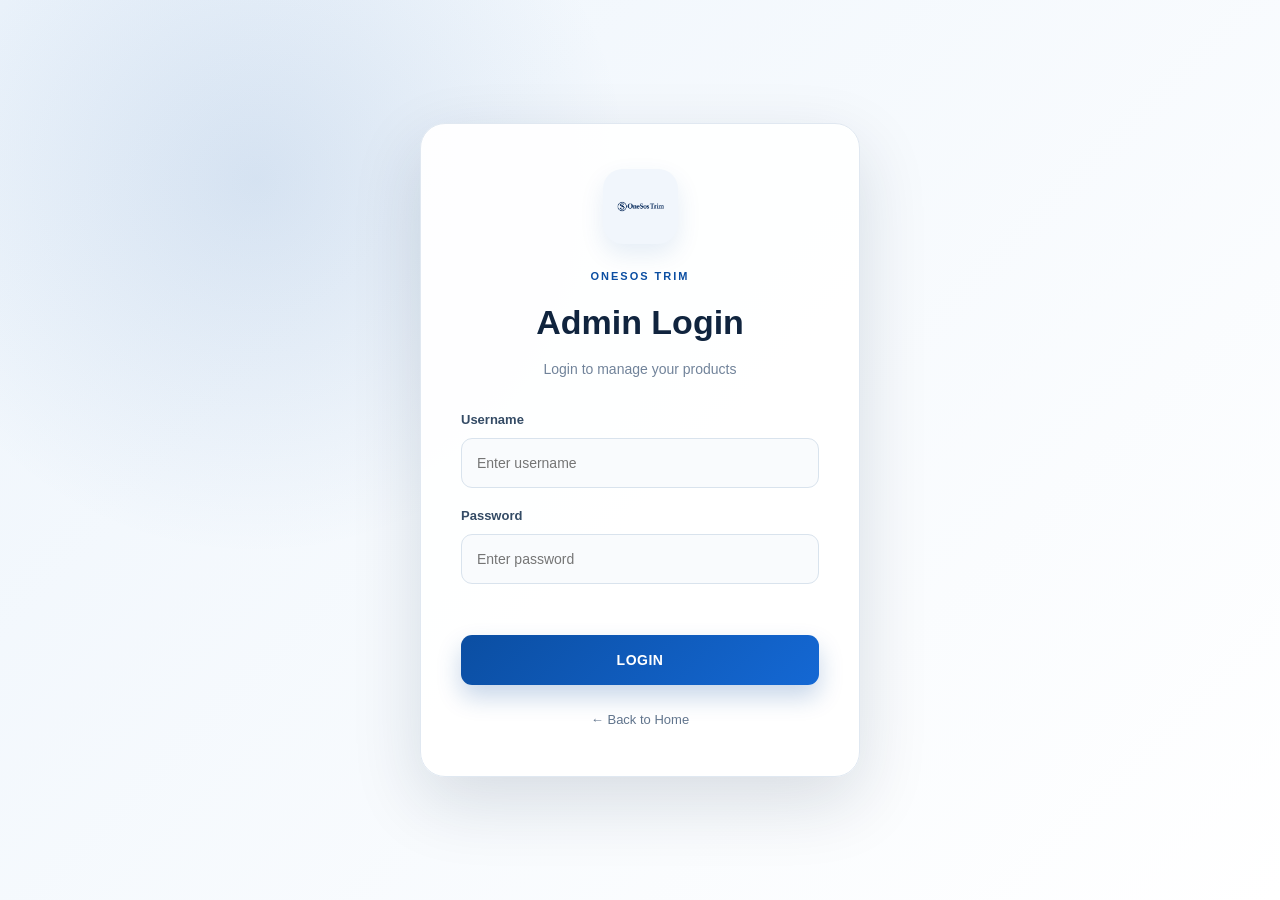
<file: frontend/admin.html>
<!DOCTYPE html>
<html lang="en">

<head>

    <meta charset="UTF-8">

    <meta
        name="viewport"
        content="width=device-width, initial-scale=1.0"
    >

    <title>OneSos Trim | Admin Login</title>

    <link
        rel="stylesheet"
        href="style.css"
    >

</head>


<body class="admin-login-page">


    <div class="admin-login-container">


        <div class="admin-login-card">


            <div class="admin-logo">

                <img
                    src="icon.png"
                    alt="OneSos Trim"
                >

            </div>


            <span class="admin-label">
                ONESOS TRIM
            </span>


            <h1>
                Admin Login
            </h1>


            <p class="admin-subtitle">
                Login to manage your products
            </p>


            <form id="adminLoginForm">


                <div class="form-group">

                    <label for="username">
                        Username
                    </label>

                    <input
                        type="text"
                        id="username"
                        placeholder="Enter username"
                        required
                    >

                </div>


                <div class="form-group">

                    <label for="password">
                        Password
                    </label>

                    <input
                        type="password"
                        id="password"
                        placeholder="Enter password"
                        required
                    >

                </div>


                <p
                    id="loginError"
                    class="login-error"
                ></p>


                <button
                    type="submit"
                    class="admin-login-btn"
                >
                    LOGIN
                </button>


            </form>


            <a
                href="index.html"
                class="back-home"
            >
                ← Back to Home
            </a>


        </div>


    </div>


    <script src="admin.js"></script>

</body>

</html>
</file>
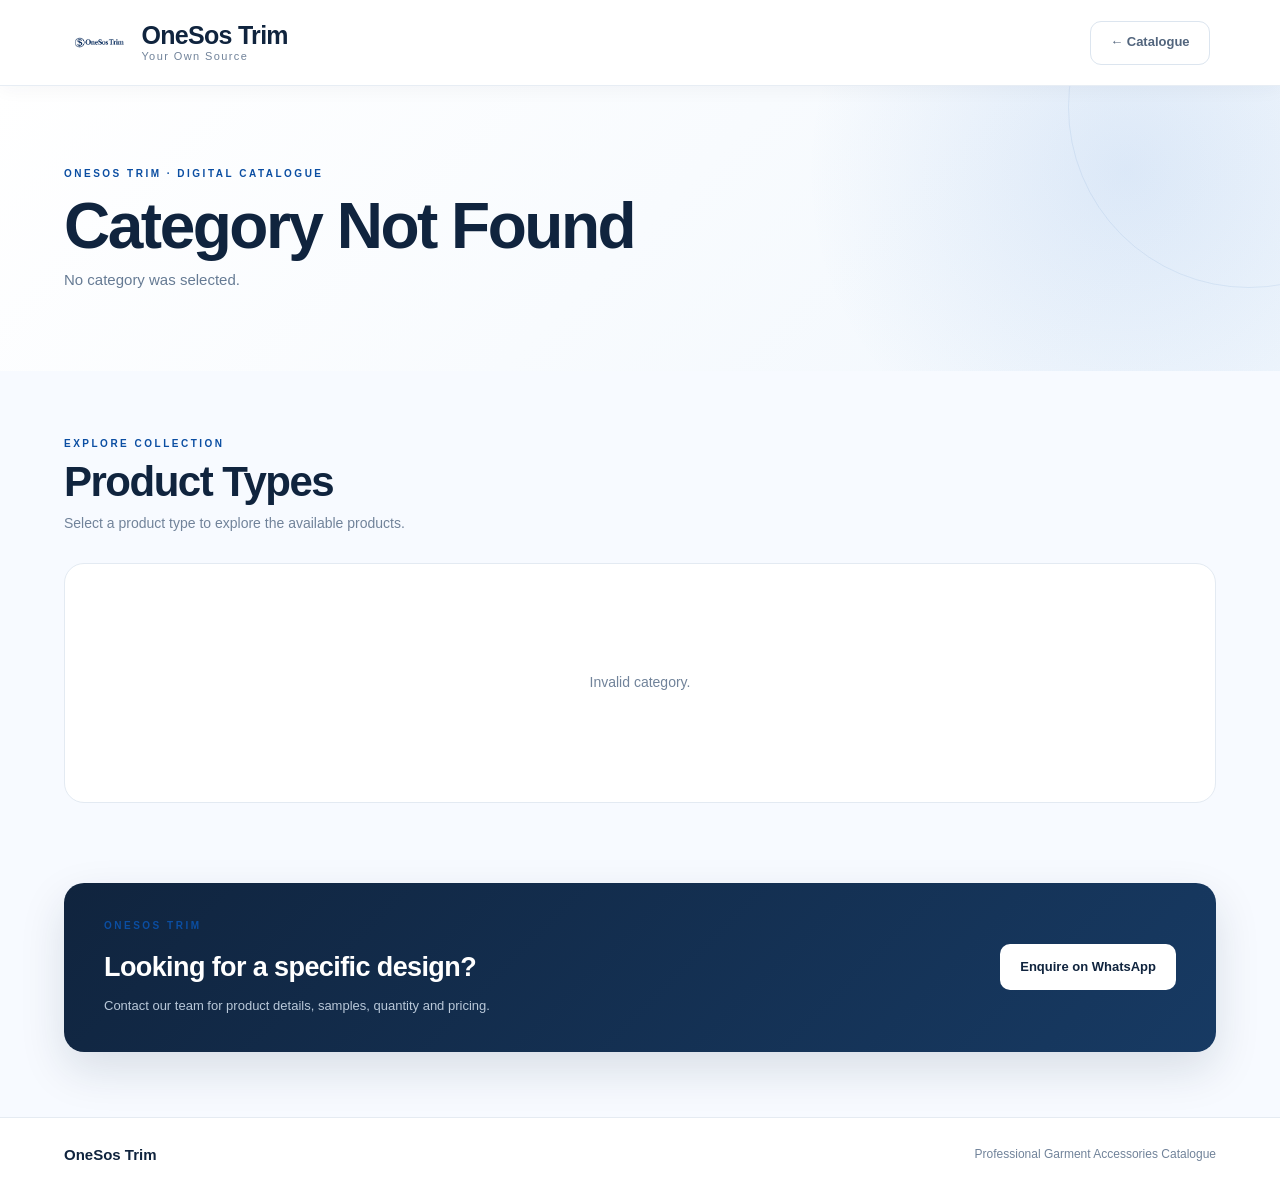
<file: frontend/category.html>
<!DOCTYPE html>
<html lang="en">

<head>
    <meta charset="UTF-8">
    <meta name="viewport" content="width=device-width, initial-scale=1.0">

    <title>OneSos Trim | Category</title>

    <link rel="stylesheet" href="style.css">
</head>

<body class="category-page">

    <!-- HEADER -->
    <header>

        <div class="brand">

            <a href="index.html" class="brand">

                <img src="icon.png" alt="OneSos Trim Logo">

                <div class="brand-text">
                    <strong>OneSos Trim</strong>
                    <span>Your Own Source</span>
                </div>

            </a>

        </div>

        <a href="index.html" class="back-btn">
            ← Catalogue
        </a>

    </header>


    <!-- CATEGORY HERO -->
    <section class="category-hero">

        <div class="category-hero-content">

            <small class="eyebrow">
                ONESOS TRIM · DIGITAL CATALOGUE
            </small>

            <h1 id="categoryName">
                Loading...
            </h1>

            <p id="categoryDescription">
                Please wait while we load this collection.
            </p>

        </div>

    </section>


    <!-- PRODUCT TYPES -->
    <section class="category-products">

        <div class="category-heading">

            <div>

                <small class="eyebrow">
                    EXPLORE COLLECTION
                </small>

                <h2>
                    Product Types
                </h2>

                <p>
                    Select a product type to explore the available products.
                </p>

            </div>

        </div>


        <!-- PRODUCT TYPE GRID -->
        <div id="typeGrid" class="category-grid">

            <div class="loading-box">

                <div class="loader"></div>

                <p>Loading product types...</p>

            </div>

        </div>

    </section>


    <!-- CTA -->
    <section class="category-cta">

        <div>

            <small class="eyebrow">
                ONESOS TRIM
            </small>

            <h2>
                Looking for a specific design?
            </h2>

            <p>
                Contact our team for product details, samples,
                quantity and pricing.
            </p>

        </div>

        <a href="https://wa.me/?text=Hello%20OneSos%20Trim%2C%20I%20am%20interested%20in%20your%20products."
            target="_blank" class="primary">
            Enquire on WhatsApp
        </a>

    </section>


    <!-- FOOTER -->
    <footer>

        <b>OneSos Trim</b>

        <span>
            Professional Garment Accessories Catalogue
        </span>

    </footer>


    <script src="category.js"></script>

</body>

</html>
</file>
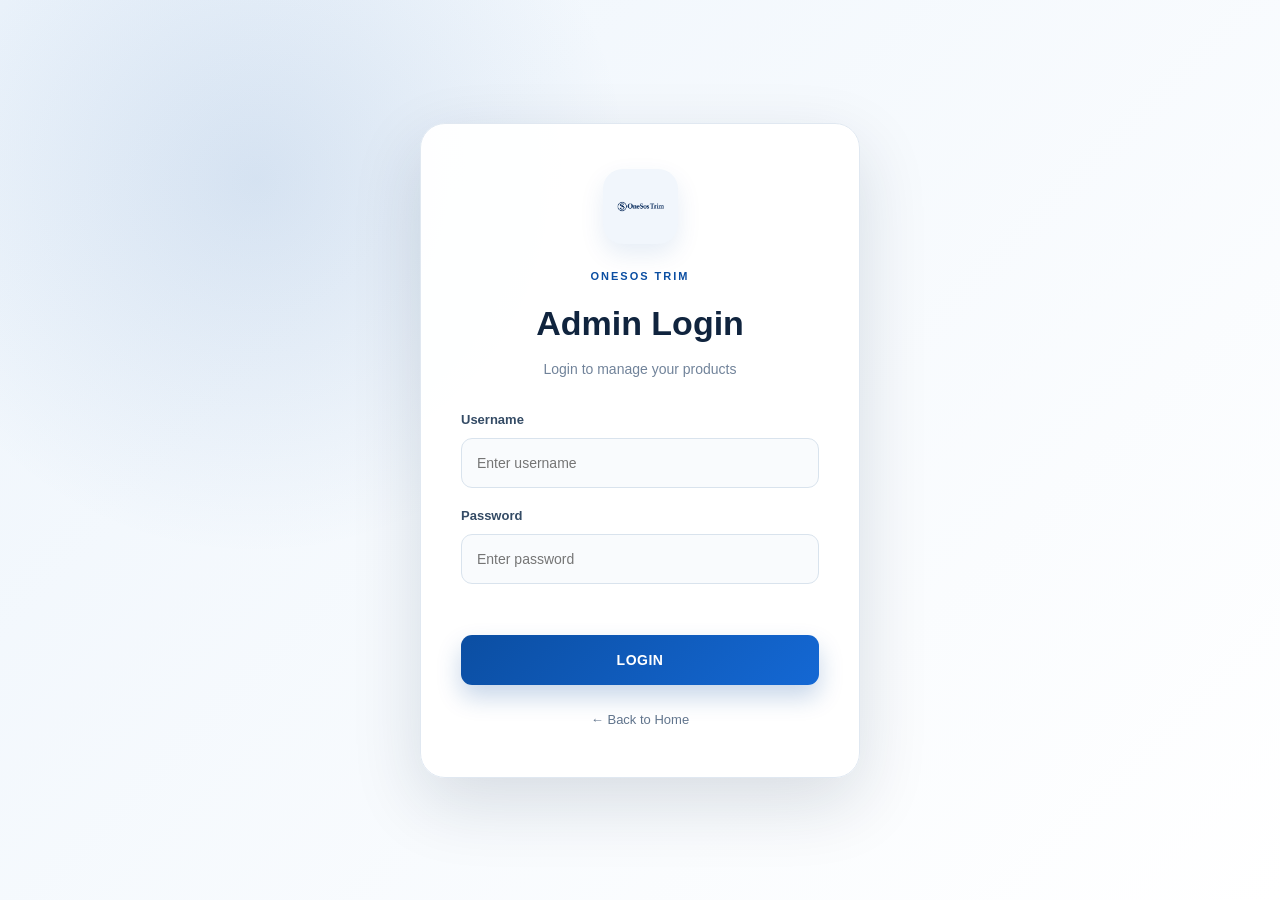
<file: frontend/dashboard.html>
<!DOCTYPE html>
<html lang="en">

<head>

    <meta charset="UTF-8">

    <meta
        name="viewport"
        content="width=device-width, initial-scale=1.0"
    >

    <title>OneSos Trim | Admin Dashboard</title>

    <link
        rel="stylesheet"
        href="style.css"
    >

</head>


<body class="dashboard-page">


    <!-- ================= NAVBAR ================= -->

    <header class="dashboard-navbar">

        <div class="dashboard-nav-container">

            <a
                href="index.html"
                class="dashboard-brand"
            >

                <img
                    src="icon.png"
                    alt="OneSos Trim"
                >

                <div>

                    <strong>
                        OneSos Trim
                    </strong>

                    <span>
                        Admin Panel
                    </span>

                </div>

            </a>


            <button
                id="logoutBtn"
                class="logout-btn"
                type="button"
            >
                Logout
            </button>

        </div>

    </header>



    <!-- ================= DASHBOARD ================= -->

    <main class="dashboard-main">

        <div class="dashboard-container">


            <!-- ================= HEADING ================= -->

            <div class="dashboard-heading">

                <div>

                    <span>
                        ADMINISTRATION
                    </span>

                    <h1>
                        Product Management
                    </h1>

                    <p>
                        Add, edit and manage your OneSos Trim products.
                    </p>

                </div>


                <button
                    id="addProductBtn"
                    class="primary-btn"
                    type="button"
                >
                    + Add Product
                </button>

            </div>



            <!-- ================= PRODUCT TABLE ================= -->

            <section class="admin-products-section">


                <div class="admin-section-header">

                    <div>

                        <h2>
                            Products
                        </h2>

                        <p>
                            Products currently available in the catalogue.
                        </p>

                    </div>


                    <span
                        id="productCount"
                        class="product-count"
                    >
                        0 Products
                    </span>

                </div>



                <div
                    id="adminProductList"
                    class="admin-product-list"
                >

                    <div class="admin-loading">

                        <div class="loader"></div>

                        <p>
                            Loading products...
                        </p>

                    </div>

                </div>


            </section>


        </div>

    </main>



    <!-- ================= ADD / EDIT PRODUCT MODAL ================= -->

    <div
        id="productFormModal"
        class="admin-modal hidden"
    >

        <div class="admin-modal-box">


            <!-- CLOSE -->

            <button
                id="formClose"
                class="modal-close"
                type="button"
                aria-label="Close"
            >
                ×
            </button>



            <div class="admin-modal-content">


                <span class="admin-label">
                    PRODUCT MANAGEMENT
                </span>


                <h2 id="formTitle">
                    Add New Product
                </h2>



                <form id="productForm">


                    <!-- ================= CATEGORY ================= -->

                    <div class="form-group">

                        <label for="productCategory">
                            Category
                        </label>

                        <select
                            id="productCategory"
                            required
                        >

                            <option value="">
                                Select Category
                            </option>

                        </select>

                    </div>



                    <!-- ================= PRODUCT TYPE ================= -->

                    <div class="form-group">

                        <label for="productType">
                            Product Type
                        </label>

                        <select
                            id="productType"
                            required
                        >

                            <option value="">
                                Select Type
                            </option>

                        </select>

                    </div>



                    <!-- ================= PRODUCT NAME ================= -->

                    <div class="form-group">

                        <label for="productName">
                            Product Name
                        </label>

                        <input
                            type="text"
                            id="productName"
                            placeholder="Enter product name"
                            required
                        >

                    </div>



                    <!-- ================= DESCRIPTION ================= -->

                    <div class="form-group">

                        <label for="productDescription">
                            Description
                        </label>

                        <textarea
                            id="productDescription"
                            rows="5"
                            placeholder="Enter product description"
                            required
                        ></textarea>

                    </div>



                    <!-- ================= PRODUCT IMAGE ================= -->

                    <div class="form-group">

                        <label>
                            Product Image
                        </label>


                        <!-- ================= MOBILE CAMERA ================= -->

                        <input
                            type="file"
                            id="productCamera"
                            accept="image/*"
                            capture="environment"
                            hidden
                        >


                        <button
                            type="button"
                            id="takePhotoBtn"
                            class="camera-upload-btn"
                        >
                            📷 Take Photo
                        </button>



                        <!-- ================= GALLERY / PC ================= -->

                        <input
                            type="file"
                            id="productImage"
                            accept="image/*"
                        >


                        <small>
                            📱 Mobile: Take a photo or select from gallery.
                            <br>
                            💻 PC: Select an image from your computer.
                        </small>



                        <!-- ================= NEW IMAGE PREVIEW ================= -->

                        <div
                            id="newImagePreviewBox"
                            class="new-image-preview-box hidden"
                        >

                            <span>
                                New Image Preview
                            </span>

                            <img
                                id="newProductImagePreview"
                                src=""
                                alt="New Product Preview"
                            >

                        </div>

                    </div>



                    <!-- ================= CURRENT IMAGE ================= -->

                    <div
                        id="currentImageBox"
                        class="current-image-box hidden"
                    >

                        <span>
                            Current Image
                        </span>

                        <img
                            id="currentProductImage"
                            src=""
                            alt="Current Product"
                        >

                    </div>



                    <!-- ================= FORM MESSAGE ================= -->

                    <p
                        id="formMessage"
                        class="form-message"
                    ></p>



                    <!-- ================= SAVE BUTTON ================= -->

                    <button
                        type="submit"
                        id="saveProductBtn"
                        class="admin-save-btn"
                    >
                        ADD PRODUCT
                    </button>


                </form>


            </div>

        </div>

    </div>



    <!-- ================= JAVASCRIPT ================= -->

    <script src="dashboard.js"></script>

</body>

</html>
</file>
<file: frontend/style.css>
/* =========================================================
   ONESOS TRIM - MAIN WEBSITE
   STEP 2 : HOME PAGE DESIGN
========================================================= */

* {
    margin: 0;
    padding: 0;
    box-sizing: border-box;
}

html {
    scroll-behavior: smooth;
}

body {
    font-family: Arial, Helvetica, sans-serif;
    background: #f5f8fc;
    color: #10243e;
    line-height: 1.6;
}

/* =========================================================
   NAVBAR
========================================================= */

/* =========================
   NAVBAR
========================= */

.nav-container {
    width: 100%;
    height: 78px;

    display: flex;
    align-items: center;
    justify-content: center;
}

.nav-links {
    display: flex;
    align-items: center;
    justify-content: center;
    gap: 38px;
}

.nav-links a {
    text-decoration: none;
    color: #374151;
    font-size: 15px;
    font-weight: 500;
    padding: 8px 0;
}

.nav-links a:hover {
    color: #111827;
}

.nav-links a.active {
    color: #111827;
    font-weight: 600;
}
.mobile-menu {
    display: none;
}

/* =========================================================
   MOBILE
========================================================= */

@media (max-width: 700px) {

    .navbar .brand-logo {
        width: 58px;
        height: 48px;
    }

    .navbar .brand-logo img {
        width: 58px;
        height: 48px;
    }

    .navbar .brand span {
        font-size: 11px;
    }
}

/* Brand */

.brand {
    display: flex;
    align-items: center;
    gap: 12px;

    text-decoration: none;
    color: #10243e;
}

.brand img {
    width: 108px;
    height: 58px;

    object-fit: contain;

    border-radius: 12px;
}

.brand-text {
    display: flex;
    flex-direction: column;
}

.brand-text strong {
    font-size: 20px;
    font-weight: 800;
    letter-spacing: -0.5px;
}

.brand-text span {
    font-size: 11px;
    color: #708198;
    letter-spacing: 1px;
}

/* Navigation */

.nav-links {
    display: flex;
    align-items: center;
    gap: 28px;
}

.nav-links a {
    position: relative;

    text-decoration: none;

    color: #52657d;

    font-size: 14px;
    font-weight: 600;

    transition: 0.3s ease;
}

.nav-links a:hover,
.nav-links a.active {
    color: #0b4ea2;
}

.nav-links a.active::after {
    content: "";

    position: absolute;

    left: 0;
    right: 0;
    bottom: -8px;

    height: 2px;

    background: #0b4ea2;

    border-radius: 10px;
}

.nav-links .admin-link {
    padding: 10px 18px;

    color: white;

    background: #0b4ea2;

    border-radius: 10px;

    box-shadow: 0 8px 20px rgba(11, 78, 162, 0.22);
}

.nav-links .admin-link:hover {
    color: white;

    transform: translateY(-2px);

    box-shadow: 0 12px 25px rgba(11, 78, 162, 0.3);
}

.nav-links .admin-link::after {
    display: none;
}

.mobile-menu {
    display: none;

    border: none;
    background: transparent;

    font-size: 28px;

    cursor: pointer;
}

/* =========================================================
   HERO
========================================================= */

.hero {
    position: relative;

    min-height: 560px;

    display: flex;
    align-items: center;

    overflow: hidden;

    background:
        radial-gradient(
            circle at 80% 20%,
            rgba(11, 78, 162, 0.13),
            transparent 30%
        ),
        radial-gradient(
            circle at 15% 80%,
            rgba(16, 36, 62, 0.08),
            transparent 30%
        ),
        linear-gradient(
            135deg,
            #ffffff,
            #eef5fc
        );
}

.hero::before {
    content: "";

    position: absolute;

    width: 500px;
    height: 500px;

    border-radius: 50%;

    border: 1px solid rgba(11, 78, 162, 0.08);

    right: -180px;
    top: -160px;

    animation: heroFloat 7s ease-in-out infinite;
}

.hero::after {
    content: "";

    position: absolute;

    width: 300px;
    height: 300px;

    border-radius: 50%;

    border: 1px solid rgba(11, 78, 162, 0.07);

    left: -150px;
    bottom: -140px;
}

.hero-container {
    position: relative;
    z-index: 2;

    width: min(1200px, 92%);
    margin: auto;

    display: flex;
    align-items: center;

    min-height: 560px;
}

.hero-content {
    max-width: 850px;

    animation: heroContent 0.9s ease forwards;
}

.hero-label {
    display: inline-block;

    margin-bottom: 18px;

    font-size: 12px;
    font-weight: 800;

    letter-spacing: 2px;

    color: #0b4ea2;
}

.hero h1 {
    max-width: 850px;

    font-size: clamp(42px, 6vw, 76px);

    line-height: 1.05;

    letter-spacing: -3px;

    color: #10243e;

    margin-bottom: 25px;
}

.hero h1 span {
    display: block;

    color: #0b4ea2;
}

.hero p {
    max-width: 680px;

    font-size: 18px;

    color: #60748c;

    margin-bottom: 32px;
}

.hero-buttons {
    display: flex;
    gap: 14px;
    flex-wrap: wrap;
}

/* Buttons */

.primary-btn,
.secondary-btn {
    display: inline-flex;

    align-items: center;
    justify-content: center;

    min-height: 48px;

    padding: 0 24px;

    border-radius: 12px;

    text-decoration: none;

    font-size: 14px;
    font-weight: 700;

    cursor: pointer;

    transition:
        transform 0.3s ease,
        box-shadow 0.3s ease,
        background 0.3s ease;
}

.primary-btn {
    color: white;

    background: linear-gradient(
        135deg,
        #0b4ea2,
        #1468d4
    );

    box-shadow:
        0 12px 28px rgba(11, 78, 162, 0.25);
}

.primary-btn:hover {
    color: white;

    transform: translateY(-3px);

    box-shadow:
        0 18px 35px rgba(11, 78, 162, 0.32);
}

.secondary-btn {
    color: #10243e;

    background: white;

    border: 1px solid #dce5ef;
}

.secondary-btn:hover {
    transform: translateY(-3px);

    border-color: #0b4ea2;

    color: #0b4ea2;
}

/* =========================================================
   ABOUT
========================================================= */

.about-section {
    padding: 100px 0;

    background: white;
}

.section-container {
    width: min(1200px, 92%);
    margin: auto;
}

.section-heading span,
.products-heading span,
.enquire-container > div > span {
    display: block;

    margin-bottom: 10px;

    font-size: 11px;

    font-weight: 800;

    letter-spacing: 2px;

    color: #0b4ea2;
}

.section-heading h2,
.products-heading h2 {
    font-size: clamp(32px, 4vw, 48px);

    line-height: 1.15;

    color: #10243e;

    letter-spacing: -1.5px;
}

.about-content {
    margin-top: 30px;

    max-width: 800px;
}

.about-content p {
    margin-bottom: 15px;

    color: #64778e;

    font-size: 16px;
}

/* =========================================================
   PRODUCTS
========================================================= */

.products-section {
    padding: 100px 0;

    background:
        linear-gradient(
            180deg,
            #f5f8fc 0%,
            #ffffff 100%
        );
}

.products-heading {
    margin-bottom: 45px;
}

.products-heading p {
    margin-top: 12px;

    color: #71839a;
}

/* Product Grid */

.product-grid {
    display: grid;

    grid-template-columns:
        repeat(3, minmax(0, 1fr));

    gap: 28px;

    perspective: 1200px;
}

/* Product Card */

.product-card {
    position: relative;

    overflow: hidden;

    background: white;

    border: 1px solid #e3eaf2;

    border-radius: 22px;

    box-shadow:
        0 12px 35px rgba(16, 36, 62, 0.07);

    transform-style: preserve-3d;

    transition:
        transform 0.4s ease,
        box-shadow 0.4s ease,
        border-color 0.4s ease;

    animation: cardAppear 0.7s ease both;
}

.product-card:hover {
    transform:
        translateY(-10px)
        rotateX(2deg)
        rotateY(-2deg);

    border-color: rgba(11, 78, 162, 0.25);

    box-shadow:
        0 25px 55px rgba(16, 36, 62, 0.14);
}

/* Card Image */

.product-card-image {
    position: relative;

    width: 100%;

    height: 280px;

    overflow: hidden;

    background: #eef3f8;
}

.product-card-image img {
    width: 100%;
    height: 100%;

    object-fit: cover;

    display: block;

    transition:
        transform 0.6s ease;
}

.product-card:hover .product-card-image img {
    transform: scale(1.08);
}

/* Card Content */

.product-card-content {
    padding: 22px;
}

.product-type {
    display: inline-block;

    padding: 5px 10px;

    margin-bottom: 10px;

    border-radius: 20px;

    background: #edf5ff;

    color: #0b4ea2;

    font-size: 11px;

    font-weight: 800;

    letter-spacing: 0.5px;
}

.product-card-content h3 {
    margin-bottom: 8px;

    font-size: 21px;

    color: #10243e;
}

.product-card-content p {
    display: -webkit-box;

    -webkit-line-clamp: 3;
    -webkit-box-orient: vertical;

    overflow: hidden;

    min-height: 72px;

    color: #71839a;

    font-size: 14px;
}

.view-product {
    display: inline-flex;

    margin-top: 18px;

    color: #0b4ea2;

    font-size: 13px;

    font-weight: 800;

    text-decoration: none;
}

.view-product:hover {
    text-decoration: underline;
}

/* =========================================================
   LOADING
========================================================= */

.loading-message {
    grid-column: 1 / -1;

    min-height: 250px;

    display: flex;

    align-items: center;
    justify-content: center;

    flex-direction: column;

    gap: 15px;

    color: #71839a;
}

.loader {
    width: 38px;
    height: 38px;

    border-radius: 50%;

    border: 4px solid #dce8f5;

    border-top-color: #0b4ea2;

    animation: spin 0.8s linear infinite;
}

/* =========================================================
   ENQUIRE
========================================================= */

.enquire-section {
    padding: 80px 0;

    background: #10243e;

    color: white;
}

.enquire-container {
    width: min(1200px, 92%);
    margin: auto;

    display: flex;

    align-items: center;
    justify-content: space-between;

    gap: 30px;
}

.enquire-container > div > span {
    color: #6ea9f5;
}

.enquire-container h2 {
    font-size: clamp(28px, 4vw, 42px);

    margin-bottom: 10px;
}

.enquire-container p {
    color: #b7c6d7;
}

/* =========================================================
   FOOTER
========================================================= */

.footer {
    padding: 30px 0;

    background: #0a192b;

    color: white;
}

.footer-container {
    width: min(1200px, 92%);
    margin: auto;

    display: flex;

    justify-content: space-between;
    align-items: center;

    gap: 20px;
}

.footer strong {
    font-size: 18px;
}

.footer p,
.footer span {
    color: #8fa2b8;

    font-size: 13px;
}

/* =========================================================
   PRODUCT MODAL
========================================================= */

.product-modal {
    position: fixed;

    inset: 0;

    z-index: 5000;

    display: flex;

    align-items: center;
    justify-content: center;

    padding: 20px;

    background: rgba(8, 25, 43, 0.72);

    backdrop-filter: blur(8px);

    opacity: 1;

    transition: 0.3s ease;
}

.product-modal.hidden {
    display: none;
}

.product-modal-box {
    position: relative;

    width: min(900px, 95vw);

    max-height: 90vh;

    overflow: auto;

    display: grid;

    grid-template-columns: 1fr 1fr;

    background: white;

    border-radius: 24px;

    overflow: hidden;

    box-shadow:
        0 30px 80px rgba(0, 0, 0, 0.3);

    animation: modalOpen 0.35s ease;
}

.modal-close {
    position: absolute;

    top: 15px;
    right: 15px;

    z-index: 5;

    width: 40px;
    height: 40px;

    border: none;

    border-radius: 50%;

    background: rgba(255, 255, 255, 0.9);

    color: #10243e;

    font-size: 25px;

    cursor: pointer;

    box-shadow: 0 5px 20px rgba(0, 0, 0, 0.12);
}

.modal-image {
    min-height: 450px;

    background: #eef3f8;
}

.modal-image img {
    width: 100%;
    height: 100%;

    object-fit: cover;
}

.modal-content {
    padding: 50px 40px;

    display: flex;

    flex-direction: column;

    justify-content: center;
}

.modal-content > span {
    color: #0b4ea2;

    font-size: 12px;

    font-weight: 800;

    letter-spacing: 1px;

    text-transform: uppercase;
}

.modal-content h2 {
    margin: 12px 0;

    font-size: 32px;

    color: #10243e;
}

.modal-content p {
    margin-bottom: 25px;

    color: #71839a;
}

/* =========================================================
   ANIMATIONS
========================================================= */

@keyframes heroContent {

    from {
        opacity: 0;
        transform: translateY(35px);
    }

    to {
        opacity: 1;
        transform: translateY(0);
    }

}

@keyframes heroFloat {

    0%,
    100% {
        transform: translateY(0) rotate(0deg);
    }

    50% {
        transform: translateY(20px) rotate(8deg);
    }

}

@keyframes cardAppear {

    from {
        opacity: 0;
        transform: translateY(30px);
    }

    to {
        opacity: 1;
        transform: translateY(0);
    }

}

@keyframes spin {

    to {
        transform: rotate(360deg);
    }

}

@keyframes modalOpen {

    from {
        opacity: 0;
        transform: scale(0.92) translateY(20px);
    }

    to {
        opacity: 1;
        transform: scale(1) translateY(0);
    }

}

/* =========================================================
   TABLET
========================================================= */

@media (max-width: 900px) {

    .nav-links {
        gap: 16px;
    }

    .product-grid {
        grid-template-columns:
            repeat(2, minmax(0, 1fr));
    }

    .hero h1 {
        font-size: 52px;
    }

}

/* =========================================================
   MOBILE
========================================================= */

@media (max-width: 700px) {

    .nav-container {
        min-height: 70px;
    }

    .nav-links {
        display: none;
    }

    .mobile-menu {
        display: block;
    }

    .hero {
        min-height: 520px;
    }

    .hero-container {
        min-height: 520px;
    }

    .hero h1 {
        font-size: 43px;

        letter-spacing: -2px;
    }

    .hero p {
        font-size: 16px;
    }

    .product-grid {
        grid-template-columns: 1fr;

        gap: 20px;
    }

    .product-card-image {
        height: 250px;
    }

    .about-section,
    .products-section {
        padding: 70px 0;
    }

    .enquire-container {
        flex-direction: column;

        align-items: flex-start;
    }

    .footer-container {
        flex-direction: column;

        align-items: flex-start;
    }

    .product-modal-box {
        grid-template-columns: 1fr;
    }

    .modal-image {
        min-height: 300px;
    }

    .modal-content {
        padding: 30px;
    }

}


/* =========================================================
   ADMIN LOGIN
========================================================= */

.admin-login-page {
    min-height: 100vh;

    display: flex;
    align-items: center;
    justify-content: center;

    padding: 30px;

    background:
        radial-gradient(
            circle at 20% 20%,
            rgba(11, 78, 162, 0.12),
            transparent 30%
        ),
        linear-gradient(
            135deg,
            #eef5fc,
            #ffffff
        );
}


.admin-login-container {
    width: 100%;
    max-width: 440px;
}


.admin-login-card {
    padding: 45px 40px;

    background: rgba(255, 255, 255, 0.95);

    border: 1px solid #e0e8f1;

    border-radius: 25px;

    text-align: center;

    box-shadow:
        0 25px 70px rgba(16, 36, 62, 0.14);

    animation: adminCardAppear 0.7s ease;
}


.admin-logo {
    width: 75px;
    height: 75px;

    margin: 0 auto 18px;

    display: flex;
    align-items: center;
    justify-content: center;

    border-radius: 20px;

    background: #f1f6fc;

    box-shadow:
        0 10px 25px rgba(11, 78, 162, 0.1);
}


.admin-logo img {
    width: 55px;
    height: 55px;

    object-fit: contain;
}


.admin-label {
    font-size: 11px;

    font-weight: 800;

    letter-spacing: 2px;

    color: #0b4ea2;
}


.admin-login-card h1 {
    margin-top: 8px;

    font-size: 34px;

    color: #10243e;
}


.admin-subtitle {
    margin: 8px 0 30px;

    color: #71839a;

    font-size: 14px;
}


.form-group {
    text-align: left;

    margin-bottom: 18px;
}


.form-group label {
    display: block;

    margin-bottom: 7px;

    font-size: 13px;

    font-weight: 700;

    color: #344b65;
}


.form-group input {
    width: 100%;

    height: 50px;

    padding: 0 15px;

    border: 1px solid #d9e3ed;

    border-radius: 11px;

    outline: none;

    background: #f9fbfd;

    color: #10243e;

    font-size: 14px;

    transition: 0.3s ease;
}


.form-group input:focus {
    border-color: #0b4ea2;

    background: white;

    box-shadow:
        0 0 0 4px rgba(11, 78, 162, 0.08);
}


.admin-login-btn {
    width: 100%;

    height: 50px;

    margin-top: 8px;

    border: none;

    border-radius: 11px;

    background:
        linear-gradient(
            135deg,
            #0b4ea2,
            #1468d4
        );

    color: white;

    font-size: 14px;

    font-weight: 800;

    letter-spacing: 0.5px;

    cursor: pointer;

    box-shadow:
        0 12px 25px rgba(11, 78, 162, 0.23);

    transition: 0.3s ease;
}


.admin-login-btn:hover {
    transform: translateY(-2px);

    box-shadow:
        0 17px 30px rgba(11, 78, 162, 0.3);
}


.login-error {
    min-height: 20px;

    margin: 5px 0;

    color: #d93025;

    font-size: 13px;
}


.back-home {
    display: inline-block;

    margin-top: 25px;

    color: #60748c;

    font-size: 13px;

    text-decoration: none;
}


.back-home:hover {
    color: #0b4ea2;
}


@keyframes adminCardAppear {

    from {
        opacity: 0;
        transform: translateY(25px) scale(0.97);
    }

    to {
        opacity: 1;
        transform: translateY(0) scale(1);
    }

}




/* =========================================================
   ADMIN DASHBOARD
========================================================= */

.dashboard-page {
    min-height: 100vh;
    background: #f5f8fc;
}


/* Navbar */

.dashboard-navbar {
    position: sticky;
    top: 0;
    z-index: 1000;

    background: white;

    border-bottom: 1px solid #e2e9f1;

    box-shadow: 0 5px 20px rgba(16, 36, 62, 0.06);
}


.dashboard-nav-container {
    width: min(1200px, 92%);
    min-height: 75px;

    margin: auto;

    display: flex;
    align-items: center;
    justify-content: space-between;
}


.dashboard-brand {
    display: flex;
    align-items: center;

    gap: 12px;

    color: #10243e;

    text-decoration: none;
}


.dashboard-brand img {
    width: 45px;
    height: 45px;

    object-fit: contain;

    border-radius: 10px;
}


.dashboard-brand div {
    display: flex;
    flex-direction: column;
}


.dashboard-brand strong {
    font-size: 18px;
}


.dashboard-brand span {
    font-size: 11px;

    color: #71839a;
}


.logout-btn {
    padding: 10px 18px;

    border: 1px solid #dce5ee;

    border-radius: 10px;

    background: white;

    color: #52657d;

    font-weight: 700;

    cursor: pointer;

    transition: 0.3s ease;
}


.logout-btn:hover {
    color: #d93025;

    border-color: #f0b7b2;
}


/* Main */

.dashboard-main {
    padding: 55px 0 90px;
}


.dashboard-container {
    width: min(1200px, 92%);

    margin: auto;
}


/* Heading */

.dashboard-heading {
    display: flex;

    align-items: flex-end;
    justify-content: space-between;

    gap: 30px;

    margin-bottom: 35px;
}


.dashboard-heading span {
    display: block;

    margin-bottom: 7px;

    color: #0b4ea2;

    font-size: 11px;

    font-weight: 800;

    letter-spacing: 2px;
}


.dashboard-heading h1 {
    margin-bottom: 7px;

    font-size: clamp(30px, 4vw, 44px);

    color: #10243e;

    letter-spacing: -1px;
}


.dashboard-heading p {
    color: #71839a;

    font-size: 14px;
}


/* Product Section */

.admin-products-section {
    background: white;

    border: 1px solid #e2e9f1;

    border-radius: 20px;

    overflow: hidden;

    box-shadow:
        0 15px 40px rgba(16, 36, 62, 0.06);
}


.admin-section-header {
    padding: 25px 28px;

    display: flex;

    align-items: center;
    justify-content: space-between;

    gap: 20px;

    border-bottom: 1px solid #e7edf3;
}


.admin-section-header h2 {
    color: #10243e;

    font-size: 22px;
}


.admin-section-header p {
    margin-top: 4px;

    color: #71839a;

    font-size: 13px;
}


.product-count {
    padding: 7px 12px;

    border-radius: 20px;

    background: #edf5ff;

    color: #0b4ea2;

    font-size: 12px;

    font-weight: 800;
}


/* Product Row */

.admin-product-row {
    min-height: 95px;

    padding: 15px 28px;

    display: grid;

    grid-template-columns:
        75px
        minmax(180px, 1fr)
        150px
        170px;

    align-items: center;

    gap: 20px;

    border-bottom: 1px solid #edf1f5;

    transition: 0.3s ease;
}


.admin-product-row:last-child {
    border-bottom: none;
}


.admin-product-row:hover {
    background: #f9fbfd;
}


/* Image */

.admin-product-image {
    width: 70px;
    height: 70px;

    overflow: hidden;

    border-radius: 12px;

    background: #eef3f8;
}


.admin-product-image img {
    width: 100%;
    height: 100%;

    object-fit: cover;
}


/* Info */

.admin-product-info h3 {
    margin-bottom: 4px;

    color: #10243e;

    font-size: 15px;
}


.admin-product-info span {
    color: #8999ab;

    font-size: 12px;
}


/* Type */

.admin-product-type {
    color: #0b4ea2;

    font-size: 13px;

    font-weight: 700;
}


/* Actions */

.admin-product-actions {
    display: flex;

    justify-content: flex-end;

    gap: 8px;
}


.edit-btn,
.delete-btn {
    padding: 8px 13px;

    border-radius: 8px;

    font-size: 12px;

    font-weight: 700;

    cursor: pointer;

    transition: 0.3s ease;
}


.edit-btn {
    border: 1px solid #cfe0f4;

    background: #f3f8fe;

    color: #0b4ea2;
}


.edit-btn:hover {
    background: #0b4ea2;

    color: white;
}


.delete-btn {
    border: 1px solid #f0cccc;

    background: #fff6f6;

    color: #d93025;
}


.delete-btn:hover {
    background: #d93025;

    color: white;
}


/* Loading */

.admin-loading {
    min-height: 250px;

    display: flex;

    align-items: center;
    justify-content: center;

    flex-direction: column;

    gap: 15px;

    color: #71839a;
}


/* Empty */

.admin-empty {
    min-height: 250px;

    display: flex;

    align-items: center;
    justify-content: center;

    flex-direction: column;

    text-align: center;

    padding: 30px;
}


.admin-empty h3 {
    margin-bottom: 5px;

    color: #10243e;
}


.admin-empty p {
    color: #71839a;

    font-size: 13px;
}


/* =========================================================
   ADMIN MODAL
========================================================= */

.admin-modal {
    position: fixed;

    inset: 0;

    z-index: 5000;

    display: flex;

    align-items: center;
    justify-content: center;

    padding: 20px;

    background: rgba(8, 25, 43, 0.72);

    backdrop-filter: blur(7px);
}


.admin-modal.hidden {
    display: none;
}


.admin-modal-box {
    position: relative;

    width: min(600px, 95vw);

    max-height: 90vh;

    overflow-y: auto;

    background: white;

    border-radius: 22px;

    box-shadow:
        0 30px 80px rgba(0, 0, 0, 0.3);

    animation: modalOpen 0.3s ease;
}


.admin-modal-content {
    padding: 38px;
}


.admin-modal-content h2 {
    margin: 8px 0 25px;

    color: #10243e;

    font-size: 30px;
}


.form-group textarea {
    width: 100%;

    padding: 13px 15px;

    resize: vertical;

    border: 1px solid #d9e3ed;

    border-radius: 11px;

    outline: none;

    background: #f9fbfd;

    color: #10243e;

    font-family: inherit;

    font-size: 14px;
}


.form-group textarea:focus {
    border-color: #0b4ea2;

    background: white;

    box-shadow:
        0 0 0 4px rgba(11, 78, 162, 0.08);
}


.form-group select {
    width: 100%;

    height: 50px;

    padding: 0 15px;

    border: 1px solid #d9e3ed;

    border-radius: 11px;

    outline: none;

    background: #f9fbfd;

    color: #10243e;

    font-size: 14px;
}


.form-group small {
    display: block;

    margin-top: 6px;

    color: #8999ab;

    font-size: 11px;
}


.admin-save-btn {
    width: 100%;

    height: 50px;

    border: none;

    border-radius: 11px;

    background:
        linear-gradient(
            135deg,
            #0b4ea2,
            #1468d4
        );

    color: white;

    font-size: 14px;

    font-weight: 800;

    cursor: pointer;
}


.current-image-box {
    margin-bottom: 18px;

    padding: 12px;

    border: 1px solid #e3eaf2;

    border-radius: 12px;
}


.current-image-box.hidden {
    display: none;
}


.current-image-box span {
    display: block;

    margin-bottom: 8px;

    color: #71839a;

    font-size: 12px;
}


.current-image-box img {
    width: 100px;
    height: 100px;

    object-fit: cover;

    border-radius: 10px;
}


.form-message {
    min-height: 20px;

    margin: 8px 0;

    color: #d93025;

    font-size: 13px;
}


/* =========================================================
   MOBILE DASHBOARD
========================================================= */

@media (max-width: 800px) {

    .dashboard-heading {
        align-items: flex-start;

        flex-direction: column;
    }


    .admin-product-row {
        grid-template-columns:
            65px
            1fr;

        gap: 12px;

        padding: 15px;
    }


    .admin-product-image {
        width: 60px;
        height: 60px;
    }


    .admin-product-type {
        grid-column: 2;
    }


    .admin-product-actions {
        grid-column: 2;

        justify-content: flex-start;
    }

}


@media (max-width: 500px) {

    .dashboard-main {
        padding-top: 35px;
    }


    .admin-section-header {
        align-items: flex-start;

        flex-direction: column;

        padding: 20px;
    }


    .admin-modal-content {
        padding: 25px;
    }

}

/* =========================================================
   DIGITAL CATALOGUE NAVIGATION
========================================================= */

.catalogue-view.hidden {
    display: none;
}

.catalogue-top {
    margin-bottom: 35px;
}

.catalogue-back-btn {
    display: inline-flex;
    align-items: center;
    justify-content: center;
    margin-bottom: 22px;
    padding: 10px 17px;
    border: 1px solid #dce5ef;
    border-radius: 10px;
    background: white;
    color: #52657d;
    font-size: 13px;
    font-weight: 700;
    cursor: pointer;
    transition: 0.3s ease;
}

.catalogue-back-btn:hover {
    color: #0b4ea2;
    border-color: #0b4ea2;
    transform: translateX(-3px);
}


/* Category / Type Cards */

.catalogue-category-card,
.catalogue-type-card {
    cursor: pointer;
}


/* Type Card */

.type-card-image {
    display: flex;
    align-items: center;
    justify-content: center;
    background:
        linear-gradient(
            135deg,
            #eef5fc,
            #dceaf8
        );
}

.type-card-symbol {
    width: 100px;
    height: 100px;
    display: flex;
    align-items: center;
    justify-content: center;
    border-radius: 28px;
    background: white;
    color: #0b4ea2;
    font-size: 42px;
    font-weight: 800;
    box-shadow:
        0 15px 35px rgba(16, 36, 62, 0.12);
}


/* Mobile */

@media (max-width: 700px) {

    .catalogue-back-btn {
        margin-bottom: 18px;
    }

    .type-card-symbol {
        width: 80px;
        height: 80px;
        font-size: 34px;
    }

}

/* =========================================================
   CATEGORY & PRODUCT TYPE PAGES
========================================================= */

.category-page,
.products-page {
    min-height: 100vh;
    background: #f5f8fc;
}


/* =========================================================
   CATEGORY HEADER
========================================================= */

.category-page header,
.products-page header {
    position: sticky;
    top: 0;
    z-index: 1000;

    min-height: 78px;
    padding: 0 4%;

    display: flex;
    align-items: center;
    justify-content: space-between;
    gap: 20px;

    background: rgba(255, 255, 255, 0.94);
    backdrop-filter: blur(18px);

    border-bottom: 1px solid #e4eaf2;

    box-shadow:
        0 5px 25px rgba(16, 36, 62, 0.06);
}


/* Brand inside category/product page */

.category-page .brand,
.products-page .brand {
    display: flex;
    align-items: center;
    gap: 12px;
}


.category-page .brand b,
.products-page .brand b {
    display: flex;
    align-items: center;
    justify-content: center;
}


.category-page .brand img,
.products-page .brand img {
    width: 48px;
    height: 48px;
    object-fit: contain;
    border-radius: 12px;
}


.category-page .brand small,
.products-page .brand small {
    color: #708198;
    font-size: 11px;
    letter-spacing: 1px;
}


/* Back button */

.back-btn {
    display: inline-flex;
    align-items: center;
    justify-content: center;

    min-height: 42px;
    padding: 0 18px;

    border: 1px solid #dce5ef;
    border-radius: 10px;

    background: white;
    color: #52657d;

    text-decoration: none;

    font-size: 13px;
    font-weight: 700;

    transition: 0.3s ease;
}


.back-btn:hover {
    color: #0b4ea2;
    border-color: #0b4ea2;
    transform: translateX(-3px);
}


/* =========================================================
   CATEGORY HERO
========================================================= */

.category-hero {
    position: relative;

    min-height: 330px;

    display: flex;
    align-items: center;

    overflow: hidden;

    background:
        radial-gradient(
            circle at 85% 25%,
            rgba(11, 78, 162, 0.15),
            transparent 30%
        ),
        radial-gradient(
            circle at 10% 90%,
            rgba(16, 36, 62, 0.08),
            transparent 30%
        ),
        linear-gradient(
            135deg,
            #ffffff,
            #eef5fc
        );
}


.category-hero::before {
    content: "";

    position: absolute;

    width: 420px;
    height: 420px;

    right: -180px;
    top: -170px;

    border-radius: 50%;

    border: 1px solid rgba(11, 78, 162, 0.09);

    animation: heroFloat 7s ease-in-out infinite;
}


.category-hero-content {
    position: relative;
    z-index: 2;

    width: min(1200px, 92%);

    margin: auto;
}


.eyebrow {
    display: block;

    margin-bottom: 10px;

    color: #0b4ea2;

    font-size: 11px;
    font-weight: 800;

    letter-spacing: 2px;
}


.category-hero h1 {
    margin-bottom: 12px;

    color: #10243e;

    font-size: clamp(40px, 6vw, 68px);

    line-height: 1.05;

    letter-spacing: -2px;
}


.category-hero p {
    max-width: 680px;

    color: #64778e;

    font-size: 16px;
}


/* =========================================================
   CATEGORY PRODUCTS SECTION
========================================================= */

.category-products {
    width: min(1200px, 92%);

    margin: auto;

    padding: 85px 0;
}


.category-heading {
    margin-bottom: 40px;
}


.category-heading h2 {
    margin-bottom: 8px;

    color: #10243e;

    font-size: clamp(30px, 4vw, 46px);

    line-height: 1.15;

    letter-spacing: -1.2px;
}


.category-heading p {
    color: #71839a;

    font-size: 15px;
}


/* =========================================================
   PRODUCT TYPE / PRODUCT GRID
========================================================= */

.category-grid {
    display: grid;

    grid-template-columns:
        repeat(3, minmax(0, 1fr));

    gap: 25px;
}


/* Product Type Card */

.category-type-card {
    position: relative;

    min-height: 190px;

    padding: 28px;

    display: flex;
    align-items: center;

    gap: 20px;

    overflow: hidden;

    background: white;

    border: 1px solid #e2e9f1;

    border-radius: 22px;

    box-shadow:
        0 12px 35px rgba(16, 36, 62, 0.07);

    cursor: pointer;

    transition:
        transform 0.35s ease,
        box-shadow 0.35s ease,
        border-color 0.35s ease;

    animation: cardAppear 0.6s ease both;
}


.category-type-card:hover {
    transform: translateY(-8px);

    border-color: rgba(11, 78, 162, 0.25);

    box-shadow:
        0 25px 55px rgba(16, 36, 62, 0.13);
}


/* Type Icon */

.type-card-icon {
    flex-shrink: 0;

    width: 72px;
    height: 72px;

    display: flex;
    align-items: center;
    justify-content: center;

    border-radius: 20px;

    background:
        linear-gradient(
            135deg,
            #eef5fc,
            #dceaf8
        );

    color: #0b4ea2;

    font-size: 30px;
    font-weight: 800;

    box-shadow:
        0 8px 20px rgba(11, 78, 162, 0.08);
}


.type-card-content {
    min-width: 0;
    flex: 1;
}


.type-card-content h3 {
    margin-bottom: 5px;

    color: #10243e;

    font-size: 21px;

    line-height: 1.2;
}


.type-card-content p {
    color: #71839a;

    font-size: 13px;
}


.type-card-arrow {
    flex-shrink: 0;

    color: #0b4ea2;

    font-size: 22px;
    font-weight: 700;

    transition: transform 0.3s ease;
}


.category-type-card:hover .type-card-arrow {
    transform: translateX(5px);
}


/* =========================================================
   PRODUCT CARDS
========================================================= */

.catalogue-product-card {
    position: relative;

    overflow: hidden;

    background: white;

    border: 1px solid #e3eaf2;

    border-radius: 22px;

    box-shadow:
        0 12px 35px rgba(16, 36, 62, 0.07);

    cursor: pointer;

    transition:
        transform 0.4s ease,
        box-shadow 0.4s ease,
        border-color 0.4s ease;

    animation: cardAppear 0.6s ease both;
}


.catalogue-product-card:hover {
    transform: translateY(-9px);

    border-color: rgba(11, 78, 162, 0.25);

    box-shadow:
        0 25px 55px rgba(16, 36, 62, 0.14);
}


.catalogue-product-card .product-card-image {
    width: 100%;
    height: 280px;

    overflow: hidden;

    background: #eef3f8;
}


.catalogue-product-card .product-card-image img {
    width: 100%;
    height: 100%;

    display: block;

    object-fit: cover;

    transition:
        transform 0.6s ease;
}


.catalogue-product-card:hover .product-card-image img {
    transform: scale(1.07);
}


.catalogue-product-card .product-card-content {
    padding: 22px;
}


.catalogue-product-card .product-card-content h3 {
    margin-bottom: 8px;

    color: #10243e;

    font-size: 20px;
}


.catalogue-product-card .product-card-content p {
    min-height: 48px;

    color: #71839a;

    font-size: 14px;

    display: -webkit-box;

    -webkit-line-clamp: 2;

    -webkit-box-orient: vertical;

    overflow: hidden;
}


.catalogue-product-card .view-product {
    display: inline-flex;

    margin-top: 16px;

    color: #0b4ea2;

    font-size: 13px;
    font-weight: 800;
}


/* =========================================================
   LOADING BOX
========================================================= */

.loading-box {
    grid-column: 1 / -1;

    min-height: 240px;

    display: flex;

    align-items: center;
    justify-content: center;

    flex-direction: column;

    gap: 15px;

    color: #71839a;

    background: white;

    border: 1px solid #e3eaf2;

    border-radius: 20px;
}


.loading-box p {
    font-size: 14px;
}


/* =========================================================
   CATEGORY CTA
========================================================= */

.category-cta {
    width: min(1200px, 92%);

    margin: 0 auto 70px;

    padding: 45px;

    display: flex;

    align-items: center;
    justify-content: space-between;

    gap: 30px;

    background: #10243e;

    border-radius: 24px;

    color: white;

    box-shadow:
        0 20px 50px rgba(16, 36, 62, 0.15);
}


.category-cta .eyebrow {
    color: #6ea9f5;
}


.category-cta h2 {
    margin-bottom: 8px;

    font-size: clamp(25px, 3vw, 36px);
}


.category-cta p {
    max-width: 600px;

    color: #b7c6d7;

    font-size: 14px;
}


.category-cta .primary {
    flex-shrink: 0;

    display: inline-flex;

    align-items: center;
    justify-content: center;

    min-height: 48px;

    padding: 0 22px;

    border-radius: 11px;

    background: white;

    color: #10243e;

    text-decoration: none;

    font-size: 13px;
    font-weight: 800;

    transition: 0.3s ease;
}


.category-cta .primary:hover {
    transform: translateY(-3px);

    box-shadow:
        0 12px 25px rgba(0, 0, 0, 0.18);
}


/* =========================================================
   PRODUCT DETAIL MODAL
========================================================= */

.modal {
    position: fixed;

    inset: 0;

    z-index: 5000;

    display: flex;

    align-items: center;
    justify-content: center;

    padding: 20px;

    background: rgba(8, 25, 43, 0.72);

    backdrop-filter: blur(8px);
}


.modal.hidden {
    display: none;
}


.product-detail-box {
    position: relative;

    width: min(900px, 95vw);

    max-height: 90vh;

    display: grid;

    grid-template-columns: 1fr 1fr;

    overflow: hidden;

    background: white;

    border-radius: 24px;

    box-shadow:
        0 30px 80px rgba(0, 0, 0, 0.3);

    animation: modalOpen 0.35s ease;
}


.detail-image-wrap {
    min-height: 450px;

    background: #eef3f8;
}


.detail-image-wrap img {
    width: 100%;
    height: 100%;

    display: block;

    object-fit: cover;
}


.detail-content {
    padding: 45px 40px;

    display: flex;

    flex-direction: column;

    justify-content: center;
}


.detail-content h2 {
    margin: 10px 0 15px;

    color: #10243e;

    font-size: 32px;
}


.detail-content p {
    margin-bottom: 25px;

    color: #71839a;

    font-size: 14px;
}


.detail-content .primary {
    display: inline-flex;

    align-items: center;
    justify-content: center;

    width: fit-content;

    min-height: 48px;

    padding: 0 22px;

    border-radius: 11px;

    background:
        linear-gradient(
            135deg,
            #0b4ea2,
            #1468d4
        );

    color: white;

    text-decoration: none;

    font-size: 13px;

    font-weight: 800;
}


.close {
    position: absolute;

    top: 15px;
    right: 15px;

    z-index: 5;

    width: 40px;
    height: 40px;

    border: none;

    border-radius: 50%;

    background: rgba(255, 255, 255, 0.92);

    color: #10243e;

    font-size: 25px;

    line-height: 1;

    cursor: pointer;

    box-shadow:
        0 5px 20px rgba(0, 0, 0, 0.12);
}


.close:hover {
    background: white;

    color: #d93025;
}


/* =========================================================
   CATEGORY / PRODUCT MOBILE
========================================================= */

@media (max-width: 900px) {

    .category-grid {
        grid-template-columns:
            repeat(2, minmax(0, 1fr));
    }

    .category-cta {
        align-items: flex-start;

        flex-direction: column;
    }

}


@media (max-width: 700px) {

    .category-page header,
    .products-page header {
        min-height: 70px;

        padding: 0 4%;
    }


    .category-page .brand img,
    .products-page .brand img {
        width: 42px;
        height: 42px;
    }


    .category-page .brand small,
    .products-page .brand small {
        display: none;
    }


    .category-hero {
        min-height: 300px;
    }


    .category-hero h1 {
        font-size: 42px;

        letter-spacing: -1.5px;
    }


    .category-products {
        padding: 65px 0;
    }


    .category-grid {
        grid-template-columns: 1fr;

        gap: 18px;
    }


    .category-type-card {
        min-height: 145px;

        padding: 22px;
    }


    .type-card-icon {
        width: 60px;
        height: 60px;

        border-radius: 16px;

        font-size: 25px;
    }


    .type-card-content h3 {
        font-size: 19px;
    }


    .category-cta {
        padding: 30px 25px;

        margin-bottom: 45px;
    }


    .category-cta .primary {
        width: 100%;
    }


    .product-detail-box {
        grid-template-columns: 1fr;

        max-height: 92vh;

        overflow-y: auto;
    }


    .detail-image-wrap {
        min-height: 280px;
        height: 280px;
    }


    .detail-content {
        padding: 30px 25px;
    }


    .detail-content h2 {
        font-size: 27px;
    }

}

.type-card-icon {
    width: 100%;
    height: 220px;
    overflow: hidden;
    display: flex;
    align-items: center;
    justify-content: center;
}

.type-card-icon img {
    width: 100%;
    height: 100%;
    object-fit: cover;
    display: block;
}

/* =========================================================
   PRODUCT TYPE CARD - IMAGE TOP, CONTENT BELOW
========================================================= */

.category-type-card {
    display: flex;
    flex-direction: column;
    overflow: hidden;
}

.category-type-card .type-card-icon {
    width: 100%;
    height: 220px;
    flex-shrink: 0;
    overflow: hidden;
    display: flex;
    align-items: center;
    justify-content: center;
}

.category-type-card .type-card-icon img {
    width: 100%;
    height: 100%;
    object-fit: cover;
    display: block;
}

.category-type-card .type-card-content {
    width: 100%;
    padding: 22px;
    flex: 1;
}

.category-type-card .type-card-arrow {
    margin-left: 22px;
    margin-bottom: 18px;
}



/* =========================================================
   PREMIUM HERO SECTION
========================================================= */

.hero {
    min-height: 650px;
    padding: 70px 6%;
    display: flex;
    align-items: center;
    background:
        radial-gradient(
            circle at 85% 25%,
            rgba(28, 99, 190, 0.12),
            transparent 32%
        ),
        linear-gradient(
            135deg,
            #ffffff 0%,
            #f5f9ff 100%
        );
    overflow: hidden;
}

.hero-container {
    width: 100%;
    max-width: 1400px;
    margin: 0 auto;

    display: grid;
    grid-template-columns: 1.05fr 0.95fr;
    align-items: center;
    gap: 70px;
}


/* LEFT CONTENT */

.hero-content {
    max-width: 720px;
}

.hero-label {
    display: inline-block;
    margin-bottom: 20px;

    font-size: 14px;
    font-weight: 700;
    letter-spacing: 2px;

    color: #145bb5;
}

.hero h1 {
    margin: 0;

    font-size: clamp(48px, 5vw, 78px);
    line-height: 1.02;
    letter-spacing: -2px;

    color: #12233d;
}

.hero h1 span {
    display: block;
    color: #1764c0;
}

.hero p {
    max-width: 650px;
    margin: 28px 0 34px;

    font-size: 19px;
    line-height: 1.7;

    color: #60728b;
}


/* BUTTONS */

.hero-buttons {
    display: flex;
    gap: 16px;
    align-items: center;
}

.primary-btn,
.secondary-btn {
    display: inline-flex;
    align-items: center;
    justify-content: center;

    min-height: 54px;
    padding: 0 28px;

    border-radius: 12px;

    font-size: 16px;
    font-weight: 700;

    text-decoration: none;

    transition: 0.25s ease;
}

.primary-btn {
    background: #1764c0;
    color: #ffffff;

    box-shadow:
        0 12px 25px rgba(23, 100, 192, 0.22);
}

.primary-btn:hover {
    transform: translateY(-3px);
}

.secondary-btn {
    background: #ffffff;
    color: #12233d;

    border: 1px solid #d7e0eb;
}

.secondary-btn:hover {
    border-color: #1764c0;
    color: #1764c0;
    transform: translateY(-3px);
}


/* =========================================================
   RIGHT PRODUCT IMAGE
========================================================= */

.hero-image {
    display: flex;
    justify-content: center;
    align-items: center;
}

.hero-image-card {
    width: min(100%, 520px);
    height: 500px;

    display: flex;
    align-items: center;
    justify-content: center;

    border-radius: 32px;

    background: rgba(255, 255, 255, 0.72);

    border: 1px solid rgba(210, 222, 238, 0.9);

    box-shadow:
        0 30px 70px rgba(35, 70, 110, 0.12);

    overflow: hidden;
}

.hero-image-card img {
    width: 92%;
    height: 92%;

    object-fit: contain;

    display: block;

    filter:
        drop-shadow(
            0 20px 25px rgba(20, 50, 90, 0.14)
        );
}


/* =========================================================
   MOBILE
========================================================= */

@media (max-width: 850px) {

    .hero {
        min-height: auto;
        padding: 45px 20px 60px;
    }

    .hero-container {
        grid-template-columns: 1fr;
        gap: 40px;
        text-align: center;
    }

    .hero-content {
        order: 2;
        margin: 0 auto;
    }

    .hero-image {
        order: 1;
    }

    .hero-image-card {
        width: min(100%, 380px);
        height: 330px;
    }

    .hero h1 {
        font-size: 44px;
        letter-spacing: -1px;
    }

    .hero p {
        font-size: 16px;
    }

    .hero-buttons {
        justify-content: center;
        flex-wrap: wrap;
    }
}


@media (max-width: 500px) {

    .hero {
        padding: 30px 16px 45px;
    }

    .hero-image-card {
        height: 270px;
        border-radius: 24px;
    }

    .hero h1 {
        font-size: 37px;
    }

    .hero-label {
        font-size: 11px;
        letter-spacing: 1.5px;
    }

    .hero-buttons {
        flex-direction: column;
        width: 100%;
    }

    .primary-btn,
    .secondary-btn {
        width: 100%;
    }
}

/* =========================================================
   ONESOS TRIM
   PREMIUM CATEGORY PAGE UI
========================================================= */

.category-page {
    background: #f7faff;
    color: #10243e;
}


/* =========================================================
   HEADER
========================================================= */

.category-page header {
    height: 76px;
    min-height: 76px;
    padding: 0 5%;

    background: rgba(255,255,255,0.96);
    border-bottom: 1px solid #e6edf5;

    box-shadow: 0 4px 18px rgba(20,50,90,0.05);

    backdrop-filter: blur(12px);
}

.category-page .brand {
    gap: 10px;
}

.category-page .brand img {
    width: 44px;
    height: 44px;

    object-fit: contain;
    border-radius: 8px;
}

.category-page .brand-text {
    display: flex;
    flex-direction: column;
    gap: 1px;
}

.category-page .brand-text strong {
    font-size: 20px;
    font-weight: 800;
    letter-spacing: -0.5px;
    color: #10243e;
}

.category-page .brand-text span {
    font-size: 10px;
    color: #71839a;
    letter-spacing: 1px;
}

.category-page .back-btn {
    min-height: 40px;
    padding: 0 17px;

    border: 1px solid #dce6f1;
    border-radius: 10px;

    background: white;
    color: #52657d;

    font-size: 13px;
    font-weight: 700;

    transition: all .25s ease;
}

.category-page .back-btn:hover {
    color: #0b4ea2;
    border-color: #0b4ea2;
    transform: translateY(-2px);
}


/* =========================================================
   HERO
========================================================= */

.category-page .category-hero {
    min-height: 285px;
    height: 285px;

    display: flex;
    align-items: center;

    position: relative;
    overflow: hidden;

    background:
        radial-gradient(
            circle at 88% 30%,
            rgba(42,112,205,0.12),
            transparent 28%
        ),
        linear-gradient(
            135deg,
            #ffffff 0%,
            #f1f7fd 100%
        );
}

.category-page .category-hero::before {
    width: 360px;
    height: 360px;

    right: -150px;
    top: -160px;

    border: 1px solid rgba(11,78,162,0.08);
}

.category-page .category-hero-content {
    width: min(1200px, 90%);
    margin: auto;
}

.category-page .eyebrow {
    margin-bottom: 12px;

    color: #0b4ea2;

    font-size: 10px;
    font-weight: 800;

    letter-spacing: 2.5px;
}

.category-page .category-hero h1 {
    margin: 0 0 10px;

    font-size: clamp(44px, 5vw, 64px);
    line-height: 1;

    letter-spacing: -2.5px;

    color: #10243e;
}

.category-page .category-hero p {
    max-width: 620px;

    margin: 0;

    color: #667b94;

    font-size: 15px;
    line-height: 1.6;
}


/* =========================================================
   PRODUCT SECTION
========================================================= */

.category-page .category-products {
    width: min(1200px, 90%);

    margin: auto;

    padding: 65px 0 80px;
}

.category-page .category-heading {
    margin-bottom: 28px;
}

.category-page .category-heading .eyebrow {
    margin-bottom: 7px;
}

.category-page .category-heading h2 {
    margin: 0 0 7px;

    font-size: clamp(30px, 4vw, 42px);
    line-height: 1.1;

    letter-spacing: -1.5px;

    color: #10243e;
}

.category-page .category-heading p {
    margin: 0;

    color: #71839a;
    font-size: 14px;
}


/* =========================================================
   PRODUCT GRID
========================================================= */

.category-page .category-grid {
    display: grid;

    grid-template-columns:
        repeat(3, minmax(0, 1fr));

    gap: 22px;
}


/* =========================================================
   PRODUCT TYPE CARD
========================================================= */

.category-page .category-type-card {
    min-height: 0;

    padding: 0;

    display: flex;
    flex-direction: column;

    overflow: hidden;

    background: #ffffff;

    border: 1px solid #e3eaf2;
    border-radius: 18px;

    box-shadow:
        0 8px 25px rgba(16,36,62,0.055);

    cursor: pointer;

    transition:
        transform .3s ease,
        box-shadow .3s ease,
        border-color .3s ease;
}

.category-page .category-type-card:hover {
    transform: translateY(-7px);

    border-color: rgba(11,78,162,.22);

    box-shadow:
        0 18px 42px rgba(16,36,62,.12);
}


/* =========================================================
   PRODUCT IMAGE
========================================================= */

.category-page .category-type-card .type-card-icon {
    width: 100%;
    height: 190px;

    flex-shrink: 0;

    overflow: hidden;

    display: block;

    background: #eef4fa;
}

.category-page .category-type-card .type-card-icon img {
    width: 100%;
    height: 100%;

    display: block;

    object-fit: cover;

    transition: transform .5s ease;
}

.category-page .category-type-card:hover
.type-card-icon img {
    transform: scale(1.045);
}


/* =========================================================
   CARD CONTENT
========================================================= */

.category-page .category-type-card .type-card-content {
    width: 100%;

    padding: 19px 20px 12px;

    flex: 1;
}

.category-page .type-card-content h3 {
    margin: 0 0 6px;

    color: #10243e;

    font-size: 18px;
    line-height: 1.25;

    letter-spacing: -.3px;
}

.category-page .type-card-content p {
    margin: 0;

    color: #71839a;

    font-size: 13px;
    line-height: 1.55;

    display: -webkit-box;
    -webkit-line-clamp: 2;
    -webkit-box-orient: vertical;

    overflow: hidden;
}


/* =========================================================
   ARROW
========================================================= */

.category-page .category-type-card .type-card-arrow {
    margin: 0;
    padding: 0 20px 18px;

    color: #0b4ea2;

    font-size: 19px;
    font-weight: 700;

    transition: transform .25s ease;
}

.category-page .category-type-card:hover
.type-card-arrow {
    transform: translateX(5px);
}


/* =========================================================
   WHATSAPP CTA
========================================================= */

.category-page .category-cta {
    width: min(1200px, 90%);

    margin: 0 auto 65px;

    padding: 35px 40px;

    display: flex;
    align-items: center;
    justify-content: space-between;

    gap: 30px;

    background:
        linear-gradient(
            135deg,
            #10243e,
            #173a63
        );

    border-radius: 20px;

    box-shadow:
        0 18px 45px rgba(16,36,62,.13);
}

.category-page .category-cta h2 {
    margin: 0 0 7px;

    font-size: 27px;
    letter-spacing: -.6px;
}

.category-page .category-cta p {
    margin: 0;

    color: #b9c8d9;

    font-size: 13px;
}

.category-page .category-cta .primary {
    min-height: 46px;

    padding: 0 20px;

    border-radius: 10px;

    background: #ffffff;
    color: #10243e;

    white-space: nowrap;

    font-size: 13px;
    font-weight: 800;

    transition: all .25s ease;
}

.category-page .category-cta .primary:hover {
    transform: translateY(-2px);

    box-shadow:
        0 10px 25px rgba(0,0,0,.18);
}


/* =========================================================
   FOOTER
========================================================= */

.category-page footer {
    padding: 25px 5%;

    display: flex;
    align-items: center;
    justify-content: space-between;

    gap: 20px;

    background: #ffffff;

    border-top: 1px solid #e5ebf2;

    color: #71839a;

    font-size: 12px;
}

.category-page footer b {
    color: #10243e;
    font-size: 15px;
}


/* =========================================================
   TABLET
========================================================= */

@media (max-width: 900px) {

    .category-page .category-grid {
        grid-template-columns: repeat(2, minmax(0, 1fr));
    }

}


/* =========================================================
   MOBILE
========================================================= */

@media (max-width: 700px) {

    .category-page header {
        height: 68px;
        min-height: 68px;

        padding: 0 16px;
    }

    .category-page .brand img {
        width: 40px;
        height: 40px;
    }

    .category-page .brand-text strong {
        font-size: 17px;
    }

    .category-page .brand-text span {
        display: none;
    }

    .category-page .back-btn {
        min-height: 38px;
        padding: 0 13px;

        font-size: 12px;
    }


    .category-page .category-hero {
        height: auto;
        min-height: 245px;

        padding: 45px 0;
    }

    .category-page .category-hero h1 {
        font-size: 42px;
        letter-spacing: -1.5px;
    }

    .category-page .category-hero p {
        font-size: 14px;
    }


    .category-page .category-products {
        padding: 50px 0 60px;
    }

    .category-page .category-grid {
        grid-template-columns: 1fr;
        gap: 17px;
    }


    .category-page .category-type-card
    .type-card-icon {
        height: 205px;
    }


    .category-page .category-cta {
        width: 90%;

        padding: 28px 23px;

        margin-bottom: 45px;

        align-items: flex-start;

        flex-direction: column;
    }

    .category-page .category-cta h2 {
        font-size: 24px;
    }

    .category-page .category-cta .primary {
        width: 100%;
    }


    .category-page footer {
        flex-direction: column;
        align-items: flex-start;
    }
}

/* =========================================================
   ONESOS TRIM - PREMIUM NAVBAR
========================================================= */

.category-page header {
    height: 86px;
    min-height: 86px;

    padding: 0 5.5%;

    display: flex;
    align-items: center;
    justify-content: space-between;

    background: #ffffff;

    border-bottom: 1px solid #e7edf4;

    box-shadow:
        0 3px 18px rgba(16, 36, 62, 0.045);

    position: sticky;
    top: 0;
    z-index: 1000;
}


/* =========================
   BRAND
========================= */

.category-page header .brand {
    display: inline-flex;
    align-items: center;

    gap: 13px;

    text-decoration: none;

    color: #10243e;
}


/* LOGO */

.category-page header .brand img {
    width: 58px;
    height: 58px;

    object-fit: contain;

    display: block;

    border-radius: 0;
}


/* BRAND TEXT */

.category-page header .brand-text {
    display: flex;
    flex-direction: column;

    justify-content: center;

    gap: 2px;
}


/* ONESOS TRIM */

.category-page header .brand-text strong {
    display: block;

    margin: 0;

    color: #10243e;

    font-family: Arial, Helvetica, sans-serif;

    font-size: 25px;
    line-height: 1.05;

    font-weight: 800;

    letter-spacing: -0.7px;
}


/* YOUR OWN SOURCE */

.category-page header .brand-text span {
    display: block;

    margin: 0;

    color: #71839a;

    font-size: 11px;
    line-height: 1.2;

    font-weight: 500;

    letter-spacing: 1.4px;
}


/* =========================
   CATALOGUE BUTTON
========================= */

.category-page header .back-btn {
    height: 44px;
    min-height: 44px;

    padding: 0 19px;

    display: inline-flex;
    align-items: center;
    justify-content: center;

    border: 1px solid #dce5ef;
    border-radius: 11px;

    background: #ffffff;

    color: #52657d;

    text-decoration: none;

    font-size: 13px;
    font-weight: 700;

    transition:
        border-color .25s ease,
        color .25s ease,
        background .25s ease,
        transform .25s ease;
}


.category-page header .back-btn:hover {
    color: #0b4ea2;

    border-color: #b9cfe7;

    background: #f8fbff;

    transform: translateX(-2px);
}


/* =========================
   MOBILE
========================= */

@media (max-width: 700px) {

    .category-page header {
        height: 72px;
        min-height: 72px;

        padding: 0 17px;
    }


    .category-page header .brand {
        gap: 9px;
    }


    .category-page header .brand img {
        width: 45px;
        height: 45px;
    }


    .category-page header .brand-text strong {
        font-size: 19px;
        letter-spacing: -0.4px;
    }


    .category-page header .brand-text span {
        font-size: 8px;
        letter-spacing: 1px;
    }


    .category-page header .back-btn {
        height: 38px;
        min-height: 38px;

        padding: 0 12px;

        font-size: 11px;
    }
}

.camera-upload-btn {
    width: 100%;
    padding: 13px 18px;
    margin-bottom: 12px;
    border: 1px solid #d1d5db;
    border-radius: 10px;
    background: #f8fafc;
    font-size: 15px;
    font-weight: 600;
    cursor: pointer;
}

.new-image-preview-box {
    margin-top: 16px;
    padding: 12px;
    border: 1px solid #e5e7eb;
    border-radius: 12px;
    background: #f8fafc;
}

.new-image-preview-box span {
    display: block;
    margin-bottom: 10px;
    font-size: 13px;
    font-weight: 600;
}

.new-image-preview-box img {
    width: 100%;
    max-width: 280px;
    height: 200px;
    object-fit: cover;
    border-radius: 10px;
    display: block;
}
</file>
